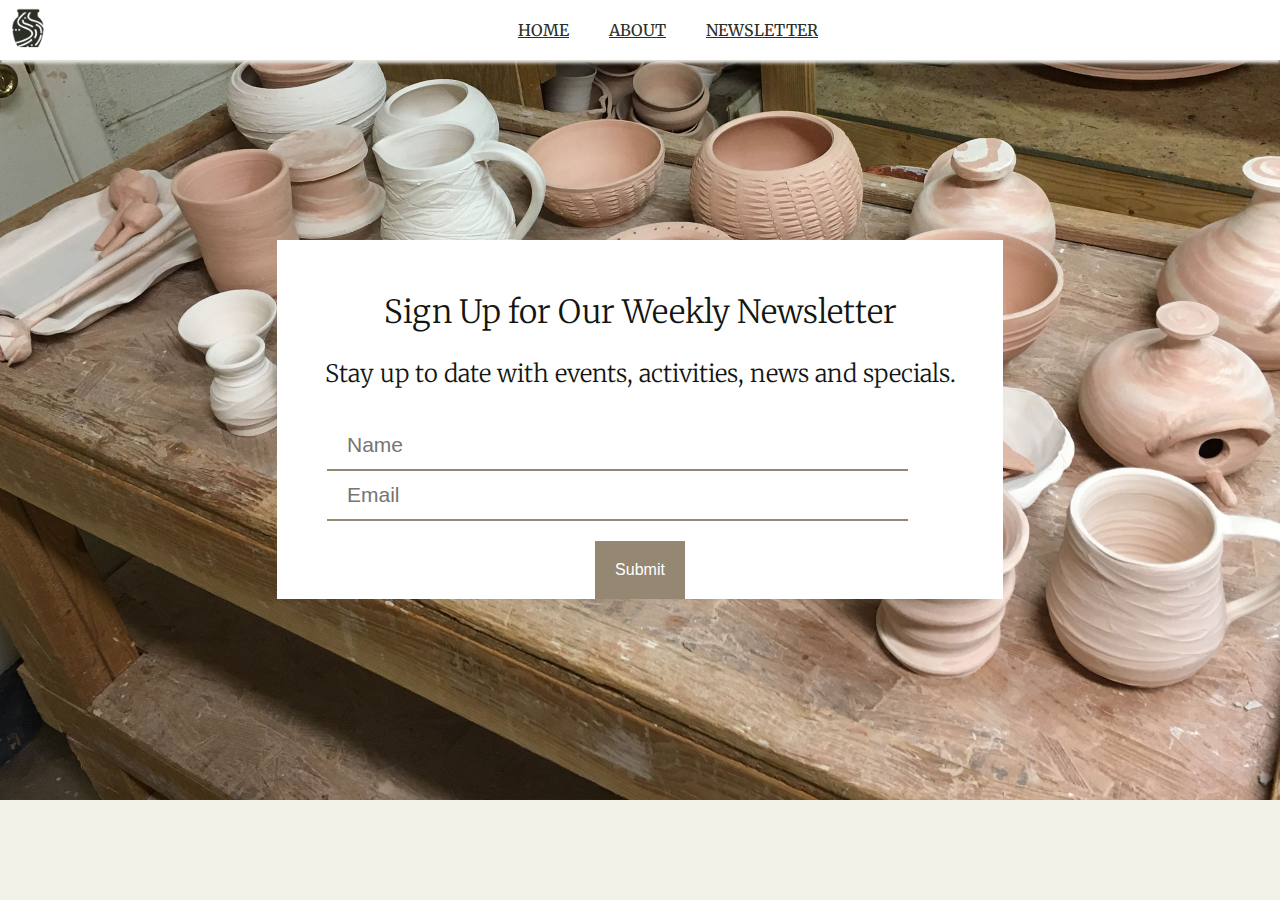
<file: newsletter.html>
<!DOCTYPE html>
<html>
    <head>
        <meta charset="UTF-8">
        <title>Newsletter</title>
        <link rel="stylesheet" href="styles.css">
        <link href="https://fonts.googleapis.com/css?family=Merriweather:300,300i,400,400i,700|Roboto:300,300i,400,400i" rel="stylesheet">
    </head>
    
    <body id="newsLetterBody">
        <header>
            <nav class="nav-bar">
                <div class="nav-logo">
                <img src="./images/optimized/bent-creek-logo.png" alt="#">
                </div>
                <div class="nav-links">
                <a href="index.html">Home</a>
                <a href="about.html">About</a>
                <a href="newsletter.html">Newsletter</a>
                </div>
                <div class="phantom div"></div>
            </nav>
        </header>
        <main id="mainForm">
                <form>
                    <h2>Sign Up for Our Weekly Newsletter</h2> 
                    <h4>Stay up to date with events, activities, news and specials.</h4>
                      
                      <input type="text" id="Name" placeholder="Name">
                      
                      <input type="email" id="email" placeholder="Email">
                      <input type="submit">
                </form>
         </main> 
        <!-- <footer>
            <h5>Copyright 2017, Bent Creek Ceramics</h5>
        </footer> -->
        
    </body>            
</html>
</file>
<file: styles.css>
body{
    background: #F2F1E8;
    font-family: 'Merriweather', 'Roboto', serif;
    color: #131511;
    margin: 0 auto;
}

 header{
    /* position: fixed; */
    margin: 0;
    width: 100%; 

}
nav{
    box-shadow: 0px 3px 3px #E5E4DF; 
}
.nav-bar{
    background-color: #FFFFFF;
    display: flex;
    justify-content: space-between;  
}

.nav-bar a{
    color: #2B2F26;
    padding: 20px;
    text-transform: uppercase;
}

.nav-logo img{
    align-self: center;
    height: 40px;
    width: 40px;
    margin: .5rem;
}
.nav-links{
    display:flex;
    align-content: center;
}

 a:hover {
    color: #967343;
} 
 a:active {
    color: #968772;
}

#newsLetterBody {
    background-image: url("./images/optimized/background-2.jpg"); 
    background-size: 100%;
    background-repeat: no-repeat;
}  

form{
    background-color: white; 
    margin-right: 250px;
    margin-left: 250px;
    margin-top: 180px;
} 
#mainForm {
    display: flex;
    justify-content: center;
    align-items: center;
    margin-bottom: 125px;
} 

footer{
    color: #F2F1E8;
    padding: 1rem;
    background-color: #131511;
}  

/* About section Specific:*/ 

 .firstSection{
    margin: 20px 150px;
    font-size: 16px;
    line-height: 2.5rem;
} 
.quote{
    margin: 60px 150px;
    padding-left: 20px;
    font-size: 21px;
    line-height: 2.5rem;
    border-left: 2.5px solid #968772;
}
.Facilities{
    margin: 20px 150px;
    font-size: 16px;
    line-height: 2.5rem;
}

.History{
    margin: 20px 150px;
    font-size: 16px;
    line-height: 2.5rem;
}
.table{
    margin: 20px 150px;
    font-size: 16px;
    line-height: 2.5rem;
}
h1{
    font-size: 4rem;
    text-align: center;
    font-weight: 400;
    margin-top: 45px; 
}
h2{
    font-size: 2rem;
    text-align: center;
    font-weight: 200;
    padding-top: 25px;
}
h3{
    font-size: 2rem;
    font-weight: 200;
}
h4{
    font-size: 1.5rem;
    text-align: center;
    font-weight: 200;
    margin-top: 10px;
}

.roomToGrow {
    background-image: url("./images/optimized/background-3.jpg"); 
    background-size: cover; 
    overflow: hidden;
    height: 400px;
    
}
.roomToGrow p {
    font-size: 4rem;
    text-align: center;
    font-weight: 300;
    color: #F2F1E8;
    margin-top: 150px;
}
.shelf{
    float: right;
}
.shelf p {
    font-size: 12px;
    
}

#monthlyPlans{
    display: flex;
    margin-left: 150px;
}
.birdHouseImg{
    float: left;
    margin-right: 20px;
    margin-bottom: 20px; 
}

table, th, td{
    border: 1px solid #968772;
    border-collapse: collapse;
}

#rowing1 {
    background-color:#e8df99;
}
#rowing2 {
    background-color:#e8df99;
}

    

/*home*/

.productImages{
  width: 100%;
  margin: 0 auto;
  padding: 10px;
  box-sizing: border-box
}
.productImages .row{
    display: flex;
    justify-content: space-between;
    margin-bottom: 5px;
}
.productImages p{
    background-color: #2B2F26;
    color: #F2F1E8;
    padding: 10px;
    align-self: flex-end;
    font-size: 1.4em;
}
.box{
    display: flex;
    flex: 1;
    height: 55vh;
    margin: 5px;
}
.sm-box{
    display: flex;
    flex: 1;
    height: 35vh;
    margin: 5px;
}
.box:first-child {
    flex: 3;
}
.sm-box:nth-child(3){
    flex: 2;
}


#Endless{
    background-image: url("./images/optimized/product-1.jpg");
    background-size: cover;
}
#Sets{
    background-image: url("./images/optimized/product-2.jpg");
    background-size: cover;
}
#Textures{
    background-image: url("./images/optimized/product-3.jpg");
    background-size: cover;
}    
#Teatime{
    background-image: url("./images/optimized/product-4.jpg");
    background-size: cover;
}
#Jars{
    background-image: url("./images/optimized/product-5.jpg");
    background-size: cover;
}
#Wasabi{
    background-image: url("./images/optimized/product-6.jpg");
    background-size: cover;
}
#Sippin{
    background-image: url("./images/optimized/product-7.jpg");
    background-size: cover;
}

/* specific to newsletter*/

input[type=text], input[type=email] {
    margin-left: 50px;
    font-size: 21px;
    box-sizing: border-box;
    border: none;
    border-bottom: 2px solid #968772;
    width: 80%;
    padding: 12px 20px;
}

input[type=submit] {
    display: block;
    padding: 20px;
    color: white;
    background-color: #968772;
    border: none;
    font-size: 16px;
    margin: 0 auto;
    margin-top: 20px;
}
</file>
